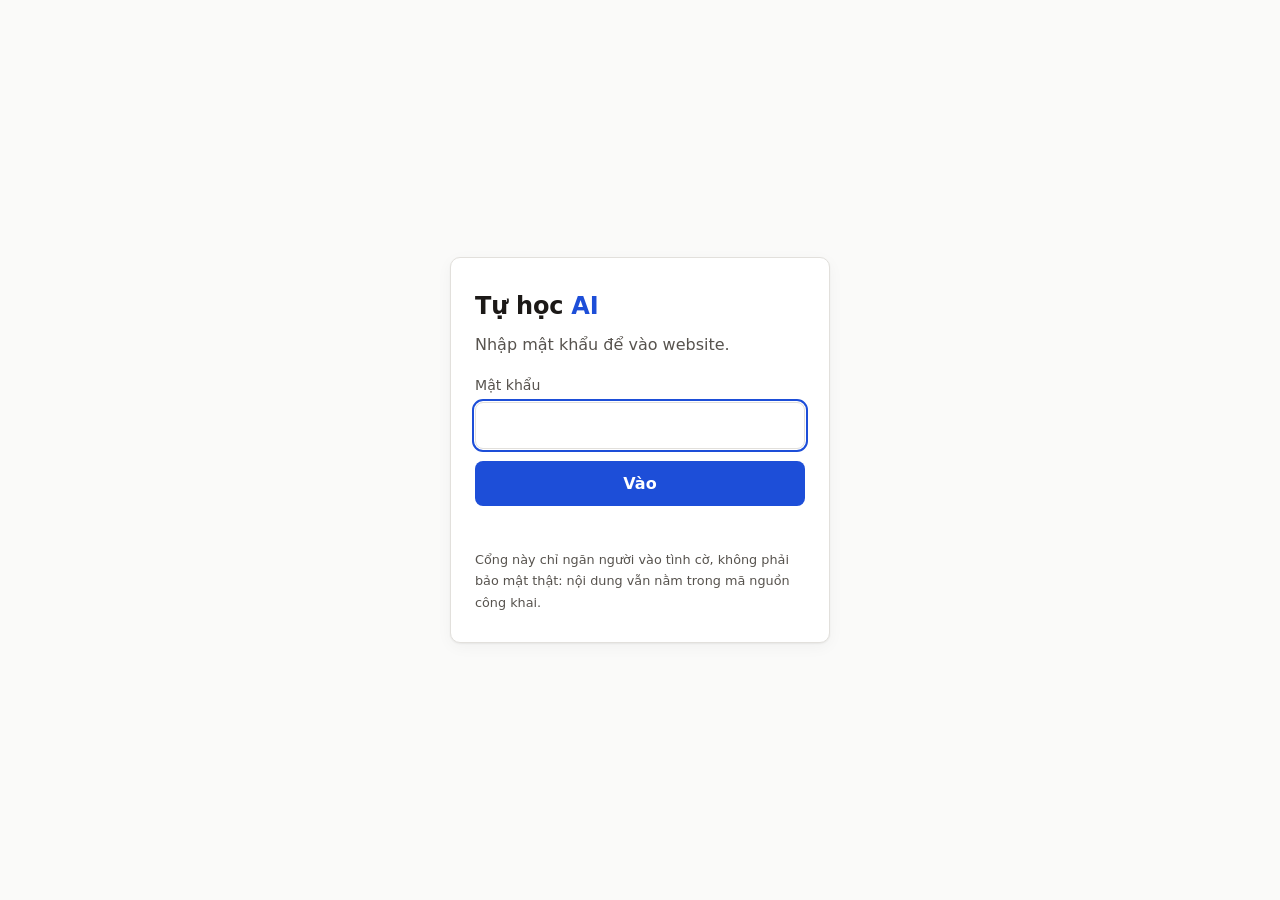
<file: index.html>
<!doctype html>
<html lang="vi">
<head>
<meta charset="utf-8">
<meta name="viewport" content="width=device-width, initial-scale=1">
<title>Tự học AI · Từ Git đến Agentic AI</title>
<meta name="description" content="Website tự học AI bằng tiếng Việt: hướng dẫn GitHub, Machine Learning, Deep Learning, NLP, LLM và Agentic AI, kèm minh họa tương tác và bài tập.">
<script>(function(){var t=null;try{t=localStorage.getItem('theme')}catch(e){}if(!t&&window.matchMedia&&matchMedia('(prefers-color-scheme: dark)').matches)t='dark';document.documentElement.setAttribute('data-theme',t||'light');})();</script>
<script src="assets/js/gate-config.js"></script>
<script src="assets/js/gate.js"></script>
<link rel="icon" href="assets/favicon.svg" type="image/svg+xml">
<link rel="stylesheet" href="assets/vendor/katex/katex.min.css">
<link rel="stylesheet" href="assets/css/style.css">
<script defer src="assets/vendor/katex/katex.min.js"></script>
<script defer src="assets/vendor/katex/auto-render.min.js"></script>
<script defer src="assets/js/search-index.js"></script>
<script defer src="assets/js/site.js"></script>
</head>
<body data-page="home">
<a class="skip-link" href="#main">Bỏ qua đến nội dung</a>
<div id="site-header"></div>
<div class="page no-toc">
<main class="content" id="main">

<section class="hero">
  <h1>Tự học <em>AI</em>, từng bước một</h1>
  <p class="lead">Lộ trình bằng tiếng Việt từ công cụ làm việc (Git và GitHub) đến Machine Learning, Deep Learning, Computer Vision, NLP, mô hình ngôn ngữ lớn, Agentic AI, MLOps và cách kết hợp các công cụ AI. Mỗi chủ đề có công thức, code chạy được, minh họa tương tác ngay trên trình duyệt và bài tập có lời giải ẩn.</p>
  <p>Lần đầu dùng website? Xem trang <a href="huong-dan.html"><strong>Cách dùng</strong></a>: mở và chạy trên máy, phím tắt, danh sách minh họa, cách thêm nội dung mới.</p>
</section>

<h2 id="lo-trinh">Lộ trình gợi ý</h2>
<p>Các chủ đề xếp theo thứ tự phụ thuộc kiến thức. Bạn có thể nhảy cóc, nhưng nếu gặp khái niệm lạ, hãy quay lại tab trước đó.</p>
<div class="card-grid">
  <a class="card" href="github.html">
    <span class="card-step">Bước 0 · Công cụ</span>
    <h3>Hướng dẫn GitHub</h3>
    <p>Quản lý mã nguồn và cộng tác như một kỹ sư thực thụ.</p>
    <ul><li>Mô hình đối tượng, mã băm, merge ba chiều</li><li>Rebase, reset, bisect, chiến lược nhánh</li><li>GitHub Actions, Git cho dự án AI</li></ul>
  </a>
  <a class="card" href="machine-learning.html">
    <span class="card-step">Bước 1 · Nền tảng</span>
    <h3>Machine Learning</h3>
    <p>Học từ dữ liệu, tối ưu bằng gradient, đánh giá trung thực.</p>
    <ul><li>Suy dẫn OLS, logistic, bias–variance, PCA</li><li>SVM, cây, boosting, so sánh mô hình</li><li>Kiểm định chéo, đánh giá, đọc paper</li></ul>
  </a>
  <a class="card" href="deep-learning.html">
    <span class="card-step">Bước 2 · Mạng nơ-ron</span>
    <h3>Deep Learning</h3>
    <p>Từ một nơ-ron đến mạng sâu, tự cài backprop và huấn luyện bằng PyTorch.</p>
    <ul><li>Backprop dạng ma trận, bộ tối ưu, khởi tạo</li><li>BatchNorm, LSTM, BPTT, đường cong mất mát</li><li>Sân chơi mạng nơ-ron trong trình duyệt</li></ul>
  </a>
  <a class="card" href="computer-vision.html">
    <span class="card-step">Bước 3 · Thị giác</span>
    <h3>Computer Vision</h3>
    <p>Dạy máy hiểu ảnh: từ phép tích chập đến Vision Transformer và phát hiện vật thể.</p>
    <ul><li>Đạo hàm tích chập, im2col, chi phí, ResNet</li><li>ViT, CLIP, tăng cường dữ liệu, Grad-CAM</li><li>IoU, NMS, AP từng bước, U-Net, các bẫy đánh giá</li></ul>
  </a>
  <a class="card" href="nlp.html">
    <span class="card-step">Bước 4 · Ngôn ngữ</span>
    <h3>NLP</h3>
    <p>Biểu diễn văn bản thành số, đặc thù tiếng Việt.</p>
    <ul><li>TF-IDF, Naive Bayes, n-gram và Kneser–Ney</li><li>BPE, skip-gram và PMI, BERT</li><li>BLEU/ROUGE và cách đánh giá</li></ul>
  </a>
  <a class="card" href="llm.html">
    <span class="card-step">Bước 5 · Mô hình lớn</span>
    <h3>LLM</h3>
    <p>Bên trong Transformer và cách làm việc hiệu quả với LLM.</p>
    <ul><li>Attention từng bước, RoPE, GQA, FlashAttention</li><li>Đếm tham số, KV cache, scaling, DPO</li><li>Giải mã, RAG, LoRA, đánh giá, rủi ro</li></ul>
  </a>
  <a class="card" href="agentic-ai.html">
    <span class="card-step">Bước 6 · Hành động</span>
    <h3>Agentic AI</h3>
    <p>LLM kết hợp công cụ, bộ nhớ và vòng lặp để hoàn thành mục tiêu.</p>
    <ul><li>Vòng lặp, tool use, MCP, chi phí ngữ cảnh</li><li>Mẫu workflow, đa agent, kiểm chứng và thử lại</li><li>Độ tin cậy, đánh giá, an toàn</li></ul>
  </a>
  <a class="card" href="mlops.html">
    <span class="card-step">Bước 7 · Vận hành</span>
    <h3>MLOps</h3>
    <p>Đưa mô hình vào vận hành thật và giữ cho nó đáng tin cậy.</p>
    <ul><li>Tái lập, MLflow, DVC, kiểm thử cho ML</li><li>Hàng đợi, batching, A/B test, canary</li><li>PSI và drift, huấn luyện lại, LLMOps</li></ul>
  </a>
  <a class="card" href="ket-hop-cong-cu-ai.html">
    <span class="card-step">Bước 8 · Làm việc hiệu quả</span>
    <h3>Kết hợp công cụ AI</h3>
    <p>Dùng Claude, Gemini, Antigravity, Cursor, Copilot, Codex và công cụ nghiên cứu cùng nhau.</p>
    <ul><li>Bản đồ công cụ và các mô hình phối hợp</li><li>AGENTS.md, MCP, review chéo</li><li>Chi phí, hạn mức và bảo mật</li></ul>
  </a>
  <a class="card" href="cyber-security.html">
    <span class="card-step">Bước 9 · An toàn hệ thống</span>
    <h3>An ninh mạng</h3>
    <p>Khái niệm và phòng thủ: hiểu cơ chế tấn công để biết kiểm soát nào chặn được nó.</p>
    <ul><li>Mạng, tường lửa, IDS/IPS, OWASP Top 10</li><li>Pentest, Red/Blue Team, MITRE ATT&amp;CK, mã độc, DFIR</li><li>Quản trị rủi ro, kỹ thuật xã hội, mật mã học, 3 sự cố nổi tiếng</li></ul>
  </a>
  <a class="card" href="quant-trading.html">
    <span class="card-step">Bước 10 · Ứng dụng tài chính</span>
    <h3>Quant Trading</h3>
    <p>Tìm và kiểm định lợi thế bằng dữ liệu, bằng trực giác và minh họa (học tập, không phải tư vấn đầu tư).</p>
    <ul><li>Đuôi dày, chuỗi thời gian, GARCH, Sharpe nhiễu</li><li>Backtest, overfitting, chi phí, Kelly, drawdown</li><li>Học máy tài chính, vi cấu trúc, chứng khoán VN, crypto, quyền chọn</li></ul>
  </a>
</div>

<h2 id="cach-hoc">Cách học để nhớ lâu</h2>
<ol>
  <li><strong>Đọc rồi chơi</strong>: sau mỗi khái niệm, dùng minh họa tương tác để thay đổi tham số và dự đoán trước kết quả.</li>
  <li><strong>Gõ lại code</strong>, đừng chỉ sao chép. Sau khi chạy được, hãy phá nó: đổi tốc độ học, bỏ chuẩn hóa, xem điều gì hỏng.</li>
  <li><strong>Làm bài tập</strong> trước khi mở lời giải.</li>
  <li><strong>Dựng dự án nhỏ</strong> sau mỗi chủ đề và đưa lên GitHub (xem tab GitHub).</li>
  <li><strong>Giải thích lại bằng lời của bạn</strong> cho người khác, hoặc viết ghi chú ngắn: cách nhanh nhất để phát hiện chỗ chưa hiểu.</li>
</ol>

<h2 id="nen-tang">Kiến thức nền cần có</h2>
<ul>
  <li><strong>Python</strong> cơ bản và NumPy.</li>
  <li><strong>Toán</strong>: đại số tuyến tính (vector, ma trận), giải tích (đạo hàm, quy tắc chuỗi), xác suất cơ bản. Sách miễn phí <em>Mathematics for Machine Learning</em> (<a href="https://mml-book.github.io">mml-book.github.io</a>) bao quát cả ba.</li>
</ul>

<h2 id="luu-y">Lưu ý về độ tin cậy</h2>
<div class="callout warn">
  <span class="callout-title">Hãy kiểm chứng, đặc biệt các con số và đường dẫn</span>
  <p>Nội dung website được soạn với sự hỗ trợ của AI. Mình cố ý ghi rõ chỗ nào chưa chắc chắn, nhưng vẫn có thể có lỗi. Công thức, số liệu và tham chiếu nên được đối chiếu với nguồn gốc ở cuối mỗi bài. Các chủ đề LLM và Agentic AI thay đổi theo tháng; thông tin cụ thể về mô hình, giá và tính năng cần lấy từ tài liệu chính thức mới nhất.</p>
  <p>Các minh họa dùng dữ liệu đồ chơi chạy trong trình duyệt để thấy cơ chế, không phản ánh hiệu năng của hệ thống thật.</p>
</div>

<h2 id="chay-local">Chạy website trên máy của bạn</h2>
<pre><code class="language-bash">git clone git@github.com:&lt;user&gt;/self_learning_ai.git
cd self_learning_ai
python3 -m http.server 8000      # rồi mở http://localhost:8000</code></pre>
<p>Website là HTML/CSS/JavaScript thuần, không cần bước build; cũng có thể nhấp đúp <code>index.html</code> để mở trực tiếp. Muốn thêm hoặc sửa bài học, chỉnh file <code>.html</code> tương ứng, rồi chạy <code>python3 tools/build_search_index.py</code> để cập nhật chỉ mục tìm kiếm. Hướng dẫn đầy đủ ở trang <a href="huong-dan.html">Cách dùng</a>.</p>

</main>
</div>
<div id="site-footer"></div>
</body>
</html>
</file>
<file: assets/css/style.css>
/* ===== Design tokens ===== */
:root {
  --bg: #fafaf9;
  --surface: #ffffff;
  --surface-2: #f3f4f6;
  --text: #1c1917;
  --muted: #57534e;
  --border: #e2e0dc;
  --accent: #1d4ed8;
  --accent-soft: #e0e9ff;
  --code-bg: #f6f6f4;
  --code-text: #292524;
  --viz-bg: #ffffff;
  --viz-grid: #e7e5e4;
  --c1: #2563eb;
  --c2: #d9480f;
  --c3: #15803d;
  --c4: #7c3aed;
  --tok-kw: #7c3aed;
  --tok-str: #15803d;
  --tok-com: #78716c;
  --tok-num: #b45309;
  --tok-fn: #1d4ed8;
  --note: #1d4ed8;
  --warn: #b45309;
  --tip: #15803d;
  --shadow: 0 1px 2px rgba(0, 0, 0, .06), 0 4px 16px rgba(0, 0, 0, .04);
  --radius: 10px;
  --header-h: 56px;
  color-scheme: light;
}
:root[data-theme="dark"] {
  --bg: #0f1115;
  --surface: #171a21;
  --surface-2: #1f232c;
  --text: #e7e5e4;
  --muted: #a8a29e;
  --border: #2d323d;
  --accent: #7aa2ff;
  --accent-soft: #1c2742;
  --code-bg: #12151b;
  --code-text: #e7e5e4;
  --viz-bg: #12151b;
  --viz-grid: #262b35;
  --c1: #60a5fa;
  --c2: #fb923c;
  --c3: #4ade80;
  --c4: #a78bfa;
  --tok-kw: #c4b5fd;
  --tok-str: #86efac;
  --tok-com: #8b8680;
  --tok-num: #fbbf24;
  --tok-fn: #93c5fd;
  --note: #7aa2ff;
  --warn: #fbbf24;
  --tip: #4ade80;
  --shadow: 0 1px 2px rgba(0, 0, 0, .4);
  color-scheme: dark;
}

/* ===== Base ===== */
*, *::before, *::after { box-sizing: border-box; }
html { scroll-behavior: smooth; scroll-padding-top: calc(var(--header-h) + 16px); }
body {
  margin: 0;
  background: var(--bg);
  color: var(--text);
  font: 16px/1.7 system-ui, -apple-system, "Segoe UI", Roboto, "Helvetica Neue", Arial, "Noto Sans", sans-serif;
  -webkit-text-size-adjust: 100%;
}
a { color: var(--accent); text-underline-offset: 2px; }
a:hover { text-decoration-thickness: 2px; }
img, svg, canvas { max-width: 100%; }
:focus-visible { outline: 2px solid var(--accent); outline-offset: 2px; border-radius: 4px; }
.skip-link { position: absolute; left: -999px; top: 8px; background: var(--surface); padding: 8px 12px; border-radius: 6px; z-index: 100; }
.skip-link:focus { left: 8px; }
.sr-only { position: absolute; width: 1px; height: 1px; overflow: hidden; clip: rect(0 0 0 0); white-space: nowrap; }

/* ===== Header ===== */
.site-header {
  position: sticky; top: 0; z-index: 50;
  min-height: var(--header-h);
  background: color-mix(in srgb, var(--surface) 92%, transparent);
  backdrop-filter: blur(8px);
  border-bottom: 1px solid var(--border);
}
.header-inner {
  max-width: 1200px; margin: 0 auto; padding: 0 16px;
  display: flex; align-items: center; gap: 12px; min-height: var(--header-h);
}
.brand { font-weight: 700; text-decoration: none; color: var(--text); white-space: nowrap; letter-spacing: -.01em; }
.brand span { color: var(--accent); }
.nav-tabs { display: flex; gap: 2px; margin-left: 12px; flex: 1; overflow-x: auto; scrollbar-width: none; }
.nav-tabs::-webkit-scrollbar { display: none; }
.nav-tabs a {
  padding: 8px 10px; border-radius: 8px; text-decoration: none; color: var(--muted);
  font-size: .94rem; white-space: nowrap; border: 1px solid transparent;
}
.nav-tabs a:hover { background: var(--surface-2); color: var(--text); }
.nav-tabs a[aria-current="page"] { background: var(--accent-soft); color: var(--accent); font-weight: 600; }
.header-actions { display: flex; gap: 6px; }
.icon-btn {
  display: inline-flex; align-items: center; gap: 6px; height: 36px; min-width: 36px; padding: 0 10px;
  border: 1px solid var(--border); background: var(--surface); color: var(--text);
  border-radius: 8px; cursor: pointer; font: inherit; font-size: .88rem; justify-content: center;
}
.icon-btn:hover { background: var(--surface-2); }
.icon-btn kbd { font: inherit; font-size: .75rem; color: var(--muted); border: 1px solid var(--border); border-radius: 4px; padding: 0 4px; }

@media (max-width: 860px) {
  .header-inner { flex-wrap: wrap; padding-top: 8px; padding-bottom: 8px; }
  .nav-tabs { order: 3; width: 100%; margin-left: 0; flex-basis: 100%; }
  .header-actions { margin-left: auto; }
  .icon-btn kbd, .icon-btn .btn-text { display: none; }
}

@media (min-width: 861px) {
  .nav-tabs { margin-left: 2px; }
  .nav-tabs a { padding: 8px 5px; font-size: .8rem; }
  .icon-btn kbd, .icon-btn .btn-text { display: none; }   /* nhường chỗ cho 12 tab trên một hàng */
}

/* ===== Layout ===== */
.page { max-width: 1200px; margin: 0 auto; padding: 24px 16px 64px; display: grid; grid-template-columns: minmax(0, 1fr) 240px; gap: 40px; }
.page.no-toc { grid-template-columns: minmax(0, 1fr); max-width: 980px; }
@media (max-width: 1000px) { .page { grid-template-columns: minmax(0, 1fr); } .toc { display: none; } }
.toc { position: sticky; top: calc(var(--header-h) + 24px); align-self: start; max-height: calc(100vh - var(--header-h) - 48px); overflow: auto; font-size: .88rem; }
.toc h2 { font-size: .75rem; text-transform: uppercase; letter-spacing: .08em; color: var(--muted); margin: 0 0 8px; }
.toc ul { list-style: none; margin: 0; padding: 0; border-left: 1px solid var(--border); }
.toc a { display: block; padding: 4px 12px; color: var(--muted); text-decoration: none; margin-left: -1px; border-left: 2px solid transparent; }
.toc a:hover { color: var(--text); }
.toc a.active { color: var(--accent); border-left-color: var(--accent); font-weight: 600; }
.toc li.sub a { padding-left: 24px; font-size: .84rem; }

/* ===== Article typography ===== */
.content > h1 { font-size: clamp(1.8rem, 4vw, 2.4rem); line-height: 1.2; margin: 8px 0 8px; letter-spacing: -.02em; }
.lead { font-size: 1.12rem; color: var(--muted); margin: 0 0 24px; max-width: 70ch; }
.content h2 { font-size: 1.55rem; margin: 48px 0 8px; padding-top: 8px; line-height: 1.3; letter-spacing: -.01em; }
.content h3 { font-size: 1.15rem; margin: 28px 0 4px; line-height: 1.4; }
.content p, .content li { max-width: 75ch; }
.content ul, .content ol { padding-left: 1.4em; }
.content li { margin: 4px 0; }
.content h2 .anchor, .content h3 .anchor { margin-left: 8px; font-weight: 400; text-decoration: none; opacity: 0; font-size: .85em; }
.content h2:hover .anchor, .content h3:hover .anchor, .anchor:focus { opacity: .6; }
.content code { font: .88em/1.5 ui-monospace, SFMono-Regular, Menlo, Consolas, "Liberation Mono", monospace; background: var(--code-bg); border: 1px solid var(--border); padding: 1px 5px; border-radius: 5px; }
.content pre code { background: none; border: 0; padding: 0; font-size: .86rem; }
.content table { border-collapse: collapse; width: 100%; font-size: .94rem; margin: 16px 0; display: block; overflow-x: auto; }
.content th, .content td { border: 1px solid var(--border); padding: 8px 12px; text-align: left; vertical-align: top; }
.content th { background: var(--surface-2); }
.content blockquote { margin: 16px 0; padding: 4px 16px; border-left: 3px solid var(--border); color: var(--muted); }
.katex-display { overflow-x: auto; overflow-y: hidden; padding: 4px 0; }

/* ===== Code blocks ===== */
.codeblock { margin: 16px 0; border: 1px solid var(--border); border-radius: var(--radius); background: var(--code-bg); overflow: hidden; }
.codeblock-head { display: flex; justify-content: space-between; align-items: center; padding: 4px 8px 4px 14px; border-bottom: 1px solid var(--border); font-size: .78rem; color: var(--muted); }
.codeblock-head button { border: 0; background: transparent; color: var(--muted); cursor: pointer; font: inherit; padding: 4px 8px; border-radius: 6px; }
.codeblock-head button:hover { background: var(--surface-2); color: var(--text); }
.codeblock pre { margin: 0; padding: 14px; overflow-x: auto; color: var(--code-text); tab-size: 4; }
.tok-kw { color: var(--tok-kw); font-weight: 600; }
.tok-str { color: var(--tok-str); }
.tok-com { color: var(--tok-com); font-style: italic; }
.tok-num { color: var(--tok-num); }
.tok-fn { color: var(--tok-fn); }

/* ===== Callouts / cards ===== */
.callout { margin: 20px 0; padding: 12px 16px; border-radius: var(--radius); border: 1px solid var(--border); border-left: 4px solid var(--note); background: var(--surface); box-shadow: var(--shadow); }
.callout > :first-child { margin-top: 0; } .callout > :last-child { margin-bottom: 0; }
.callout .callout-title { font-weight: 700; display: block; margin-bottom: 2px; }
.callout.warn { border-left-color: var(--warn); } .callout.warn .callout-title { color: var(--warn); }
.callout.tip { border-left-color: var(--tip); } .callout.tip .callout-title { color: var(--tip); }
.callout.note .callout-title { color: var(--note); }
details.exercise { margin: 16px 0; border: 1px solid var(--border); border-radius: var(--radius); background: var(--surface); }
details.exercise summary { cursor: pointer; padding: 10px 16px; font-weight: 600; }
details.exercise .ex-body { padding: 0 16px 12px; }
details.derivation { margin: 14px 0; border: 1px dashed var(--border); border-left: 4px solid var(--accent); border-radius: var(--radius); background: var(--surface); }
details.derivation > summary { cursor: pointer; padding: 9px 16px; font-weight: 600; color: var(--accent); }
details.derivation > summary::marker { color: var(--accent); }
details.derivation[open] > summary { border-bottom: 1px dashed var(--border); }
details.derivation > .dv-body { padding: 4px 16px 12px; }
details.derivation > .dv-body > :first-child { margin-top: 10px; }
.refs { padding-left: 1.2em; }
.refs li { margin: 8px 0; }
.refs .meta { color: var(--muted); font-size: .9rem; }

.card-grid { display: grid; grid-template-columns: repeat(auto-fill, minmax(280px, 1fr)); gap: 16px; margin: 24px 0; }
.card { display: block; text-decoration: none; color: inherit; background: var(--surface); border: 1px solid var(--border); border-radius: var(--radius); padding: 18px; box-shadow: var(--shadow); transition: transform .12s, border-color .12s; }
.card:hover { transform: translateY(-2px); border-color: var(--accent); }
.card .card-step { font-size: .75rem; letter-spacing: .08em; text-transform: uppercase; color: var(--accent); font-weight: 700; }
.card h3 { margin: 4px 0 6px; font-size: 1.15rem; }
.card p { margin: 0; color: var(--muted); font-size: .94rem; }
.card ul { margin: 10px 0 0; padding-left: 1.1em; color: var(--muted); font-size: .88rem; }
.hero { padding: 32px 0 8px; }
.hero h1 { font-size: clamp(2rem, 5vw, 3rem); line-height: 1.15; margin: 0 0 12px; letter-spacing: -.03em; }
.hero h1 em { font-style: normal; color: var(--accent); }
@media (prefers-reduced-motion: reduce) { html { scroll-behavior: auto; } .card { transition: none; } }

/* ===== Interactive visualizations ===== */
.viz { margin: 24px 0; border: 1px solid var(--border); border-radius: var(--radius); background: var(--surface); box-shadow: var(--shadow); overflow: hidden; }
.viz-title { padding: 10px 16px; font-weight: 700; font-size: .95rem; border-bottom: 1px solid var(--border); background: var(--surface-2); }
.viz-title .viz-badge { float: right; font-weight: 600; font-size: .72rem; color: var(--accent); background: var(--accent-soft); border-radius: 99px; padding: 2px 8px; }
.viz-help { margin: 0; padding: 10px 16px 0; font-size: .9rem; color: var(--muted); max-width: none !important; }
.viz-body { padding: 12px 16px 16px; }
.viz-stage { width: 100%; overflow: hidden; border: 1px solid var(--border); border-radius: 8px; background: var(--viz-bg); margin-bottom: 10px; }
.viz-stage canvas { display: block; }
.viz-row { display: flex; flex-wrap: wrap; gap: 8px 20px; align-items: center; margin: 8px 0; }
.viz-ctl { display: inline-flex; align-items: center; gap: 8px; font-size: .88rem; }
.viz-ctl .viz-lbl { color: var(--muted); white-space: nowrap; }
.viz-ctl input[type=range] { width: 150px; accent-color: var(--accent); }
.viz-ctl output { font-variant-numeric: tabular-nums; min-width: 3.5em; font-weight: 600; }
.viz-ctl select, .viz input[type=text], .viz textarea { font: inherit; font-size: .88rem; color: var(--text); background: var(--surface); border: 1px solid var(--border); border-radius: 6px; padding: 4px 8px; }
.viz textarea { width: 100%; min-height: 56px; resize: vertical; }
.viz-ctl input[type=checkbox] { accent-color: var(--accent); width: 16px; height: 16px; }
.viz button.btn { font: inherit; font-size: .88rem; border: 1px solid var(--border); background: var(--surface); color: var(--text); border-radius: 8px; padding: 6px 12px; cursor: pointer; }
.viz button.btn:hover { background: var(--surface-2); }
.viz button.btn.primary { background: var(--accent); border-color: var(--accent); color: #fff; }
:root[data-theme="dark"] .viz button.btn.primary { color: #0b1020; }
.viz button.btn:disabled { opacity: .5; cursor: not-allowed; }
.viz-out { font-size: .9rem; font-variant-numeric: tabular-nums; background: var(--surface-2); border-radius: 8px; padding: 8px 12px; margin: 8px 0 0; }
.viz-out b { font-weight: 700; }
.viz-log { font: .84rem/1.5 ui-monospace, SFMono-Regular, Menlo, Consolas, monospace; background: var(--code-bg); border: 1px solid var(--border); border-radius: 8px; padding: 8px 12px; max-height: 150px; overflow: auto; margin: 8px 0 0; white-space: pre-wrap; }
@media (max-width: 520px) { .viz-ctl input[type=range] { width: 110px; } .viz-row { gap: 8px 12px; } }

.viz-split.even { grid-template-columns: minmax(0, 1fr) minmax(0, 1fr); }
.viz-split { display: grid; grid-template-columns: minmax(0, 1.3fr) minmax(0, 1fr); gap: 12px; }
@media (max-width: 640px) { .viz-split, .viz-split.even { grid-template-columns: minmax(0, 1fr); } }

/* static SVG diagrams */
.diagram { margin: 24px 0; border: 1px solid var(--border); border-radius: var(--radius); background: var(--surface); padding: 12px 12px 8px; box-shadow: var(--shadow); overflow-x: auto; }
.diagram svg { display: block; margin: 0 auto; max-width: 100%; height: auto; font: 13px system-ui, -apple-system, "Segoe UI", Roboto, sans-serif; }
.diagram figcaption { font-size: .88rem; color: var(--muted); text-align: center; padding: 6px 8px 4px; max-width: none; }
.diagram text { fill: var(--text); }
.diagram .muted { fill: var(--muted); }
.diagram .small { font-size: 11.5px; }
.diagram .bold { font-weight: 700; }
.diagram .box { fill: var(--surface-2); stroke: var(--border); stroke-width: 1.5; }
.diagram .box.c1 { fill: color-mix(in srgb, var(--c1) 16%, var(--surface)); stroke: var(--c1); }
.diagram .box.c2 { fill: color-mix(in srgb, var(--c2) 16%, var(--surface)); stroke: var(--c2); }
.diagram .box.c3 { fill: color-mix(in srgb, var(--c3) 16%, var(--surface)); stroke: var(--c3); }
.diagram .box.c4 { fill: color-mix(in srgb, var(--c4) 16%, var(--surface)); stroke: var(--c4); }
.diagram .line { stroke: var(--muted); stroke-width: 1.8; fill: none; }
.diagram .line.c1 { stroke: var(--c1); } .diagram .line.c2 { stroke: var(--c2); } .diagram .line.c3 { stroke: var(--c3); } .diagram .line.c4 { stroke: var(--c4); }
.diagram .line.dash { stroke-dasharray: 5 4; }
.diagram .arrow { stroke: var(--muted); stroke-width: 1.8; fill: none; marker-end: url(#arr); }
.diagram .arrow.c1 { stroke: var(--c1); } .diagram .arrow.c2 { stroke: var(--c2); } .diagram .arrow.c3 { stroke: var(--c3); }
.diagram .mk { fill: var(--muted); }
.diagram .fill1 { fill: var(--c1); } .diagram .fill2 { fill: var(--c2); } .diagram .fill3 { fill: var(--c3); } .diagram .fill4 { fill: var(--c4); }

/* heatmap table, token chips, bars */
.heat { border-collapse: separate; border-spacing: 2px; font-size: .8rem; font-variant-numeric: tabular-nums; display: table !important; width: auto !important; margin: 8px 0 !important; }
.heat th, .heat td { border: 0 !important; padding: 4px 6px !important; text-align: center !important; background: none; min-width: 44px; }
.heat td { border-radius: 4px; }
.chip { display: inline-block; padding: 1px 7px; margin: 1px; border-radius: 6px; background: var(--accent-soft); color: var(--text); border: 1px solid var(--border); font: .84rem ui-monospace, SFMono-Regular, Menlo, Consolas, monospace; }
.chip.new { background: var(--c3); color: #fff; border-color: transparent; }
:root[data-theme="dark"] .chip.new { color: #052e16; }
.bars { display: grid; grid-template-columns: minmax(80px, 140px) 1fr 80px; gap: 4px 10px; align-items: center; font-size: .88rem; }
.bars .bar { height: 18px; background: var(--surface-2); border-radius: 4px; overflow: hidden; }
.bars .bar > i { display: block; height: 100%; background: var(--c3); }
.bars .bar > i.off { background: var(--tok-com); opacity: .55; }
.bars .val { font-variant-numeric: tabular-nums; text-align: right; color: var(--muted); }
.msgs { display: grid; gap: 6px; margin: 8px 0; }
.msg { border-radius: 8px; padding: 6px 10px; font-size: .9rem; border: 1px solid var(--border); background: var(--surface); }
.msg .role { font-size: .7rem; text-transform: uppercase; letter-spacing: .08em; font-weight: 700; display: block; color: var(--muted); }
.msg.user { border-left: 4px solid var(--c1); } .msg.thought { border-left: 4px solid var(--c4); }
.msg.action { border-left: 4px solid var(--c2); } .msg.obs { border-left: 4px solid var(--c3); } .msg.final { border-left: 4px solid var(--accent); background: var(--accent-soft); }
.msg.err { border-left: 4px solid #dc2626; }
.msg code { white-space: pre-wrap; }
.flow { display: flex; flex-wrap: wrap; align-items: stretch; gap: 8px; margin: 12px 0; }
.flow > div { flex: 1 1 130px; background: var(--surface); border: 1px solid var(--border); border-radius: 8px; padding: 8px 10px; font-size: .88rem; text-align: center; }
.flow > .arrow { flex: 0 0 auto; border: 0; background: none; padding: 0; align-self: center; color: var(--muted); }
.flow b { display: block; }

/* search overlay */
.search-overlay { position: fixed; inset: 0; z-index: 100; background: rgba(0, 0, 0, .45); display: none; align-items: flex-start; justify-content: center; padding: 10vh 16px 16px; }
.search-overlay.open { display: flex; }
.search-box { width: min(640px, 100%); background: var(--surface); border: 1px solid var(--border); border-radius: 12px; box-shadow: 0 20px 60px rgba(0, 0, 0, .35); overflow: hidden; }
.search-box input { width: 100%; border: 0; border-bottom: 1px solid var(--border); background: transparent; color: var(--text); font: inherit; font-size: 1.05rem; padding: 14px 16px; outline: none; }
.search-results { list-style: none; margin: 0; padding: 6px; max-height: 55vh; overflow: auto; }
.search-results a { display: block; padding: 8px 10px; border-radius: 8px; text-decoration: none; color: var(--text); }
.search-results a:hover, .search-results a.sel { background: var(--accent-soft); }
.search-results .r-page { font-size: .72rem; text-transform: uppercase; letter-spacing: .06em; color: var(--accent); font-weight: 700; }
.search-results .r-title { font-weight: 600; }
.search-results .r-snip { font-size: .84rem; color: var(--muted); display: block; }
.search-empty { padding: 16px; color: var(--muted); }

.site-footer { border-top: 1px solid var(--border); padding: 24px 16px 40px; color: var(--muted); font-size: .88rem; }
.site-footer .inner { max-width: 1200px; margin: 0 auto; }
.site-footer p { margin: 4px 0; }
.page-nav { display: flex; justify-content: space-between; gap: 12px; margin-top: 56px; flex-wrap: wrap; }
.page-nav a { flex: 1 1 200px; border: 1px solid var(--border); border-radius: var(--radius); padding: 12px 16px; text-decoration: none; background: var(--surface); color: var(--text); }
.page-nav a:hover { border-color: var(--accent); }
.page-nav small { display: block; color: var(--muted); }
.page-nav .next { text-align: right; }

@media print {
  .site-header, .toc, .site-footer, .viz-body .viz-row, .page-nav, .codeblock-head button { display: none !important; }
  .page { display: block; }
}

/* confidence badges used on the tool-combination page */
.conf { display: inline-block; min-width: 1.5em; text-align: center; font-size: .78rem; font-weight: 700; line-height: 1.5; border-radius: 999px; padding: 0 .4em; margin-right: .15em; cursor: help; border: 1px solid var(--border); }
.conf.ok { color: var(--c3); border-color: var(--c3); background: color-mix(in srgb, var(--c3) 14%, var(--surface)); }
.conf.mid { color: var(--c1); border-color: var(--c1); background: color-mix(in srgb, var(--c1) 14%, var(--surface)); }
.conf.low { color: var(--c2); border-color: var(--c2); background: color-mix(in srgb, var(--c2) 14%, var(--surface)); }

/* password gate (assets/js/gate.js) */
.gate-overlay { position: fixed; inset: 0; z-index: 10000; display: flex; align-items: center; justify-content: center; padding: 16px; background: var(--bg); }
.gate-card { width: 100%; max-width: 380px; padding: 28px 24px; border: 1px solid var(--border); border-radius: var(--radius); background: var(--surface); box-shadow: var(--shadow); }
.gate-title { margin: 0 0 4px; font-size: 1.5rem; font-weight: 700; letter-spacing: -.01em; }
.gate-title span { color: var(--accent); }
.gate-lead { margin: 0 0 16px; color: var(--muted); }
.gate-label { display: block; font-size: .88rem; color: var(--muted); margin-bottom: 4px; }
.gate-input { width: 100%; box-sizing: border-box; font: inherit; padding: 9px 11px; color: var(--text); background: var(--surface); border: 1px solid var(--border); border-radius: 8px; }
.gate-input:focus { outline: 2px solid var(--accent); outline-offset: 1px; }
.gate-btn { width: 100%; margin-top: 12px; padding: 9px 12px; font: inherit; font-weight: 600; color: #fff; background: var(--accent); border: 0; border-radius: 8px; cursor: pointer; }
.gate-btn:disabled { opacity: .6; cursor: default; }
.gate-msg { min-height: 1.4em; margin: 10px 0 0; font-size: .9rem; color: var(--c2); }
.gate-note { margin: 12px 0 0; font-size: .8rem; color: var(--muted); }
:root[data-theme="dark"] .gate-btn { color: #0b1020; }
</file>
